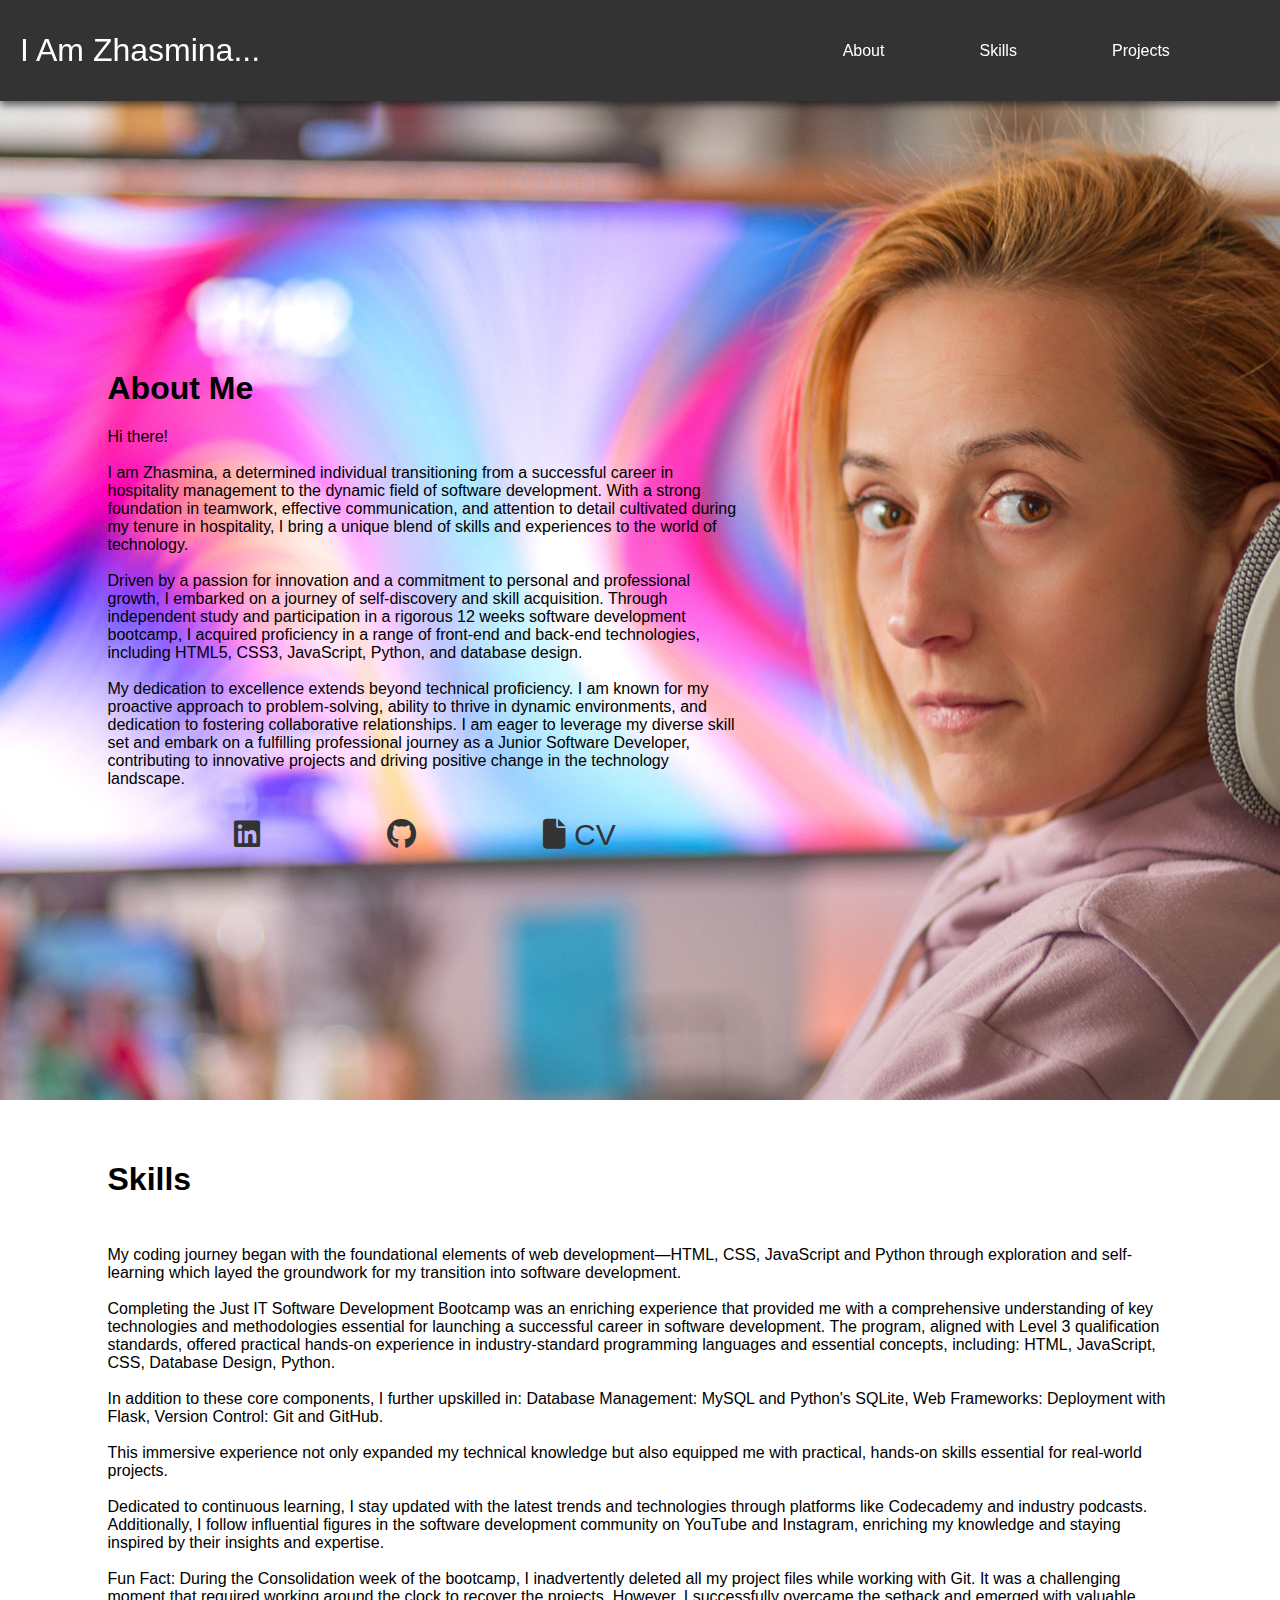
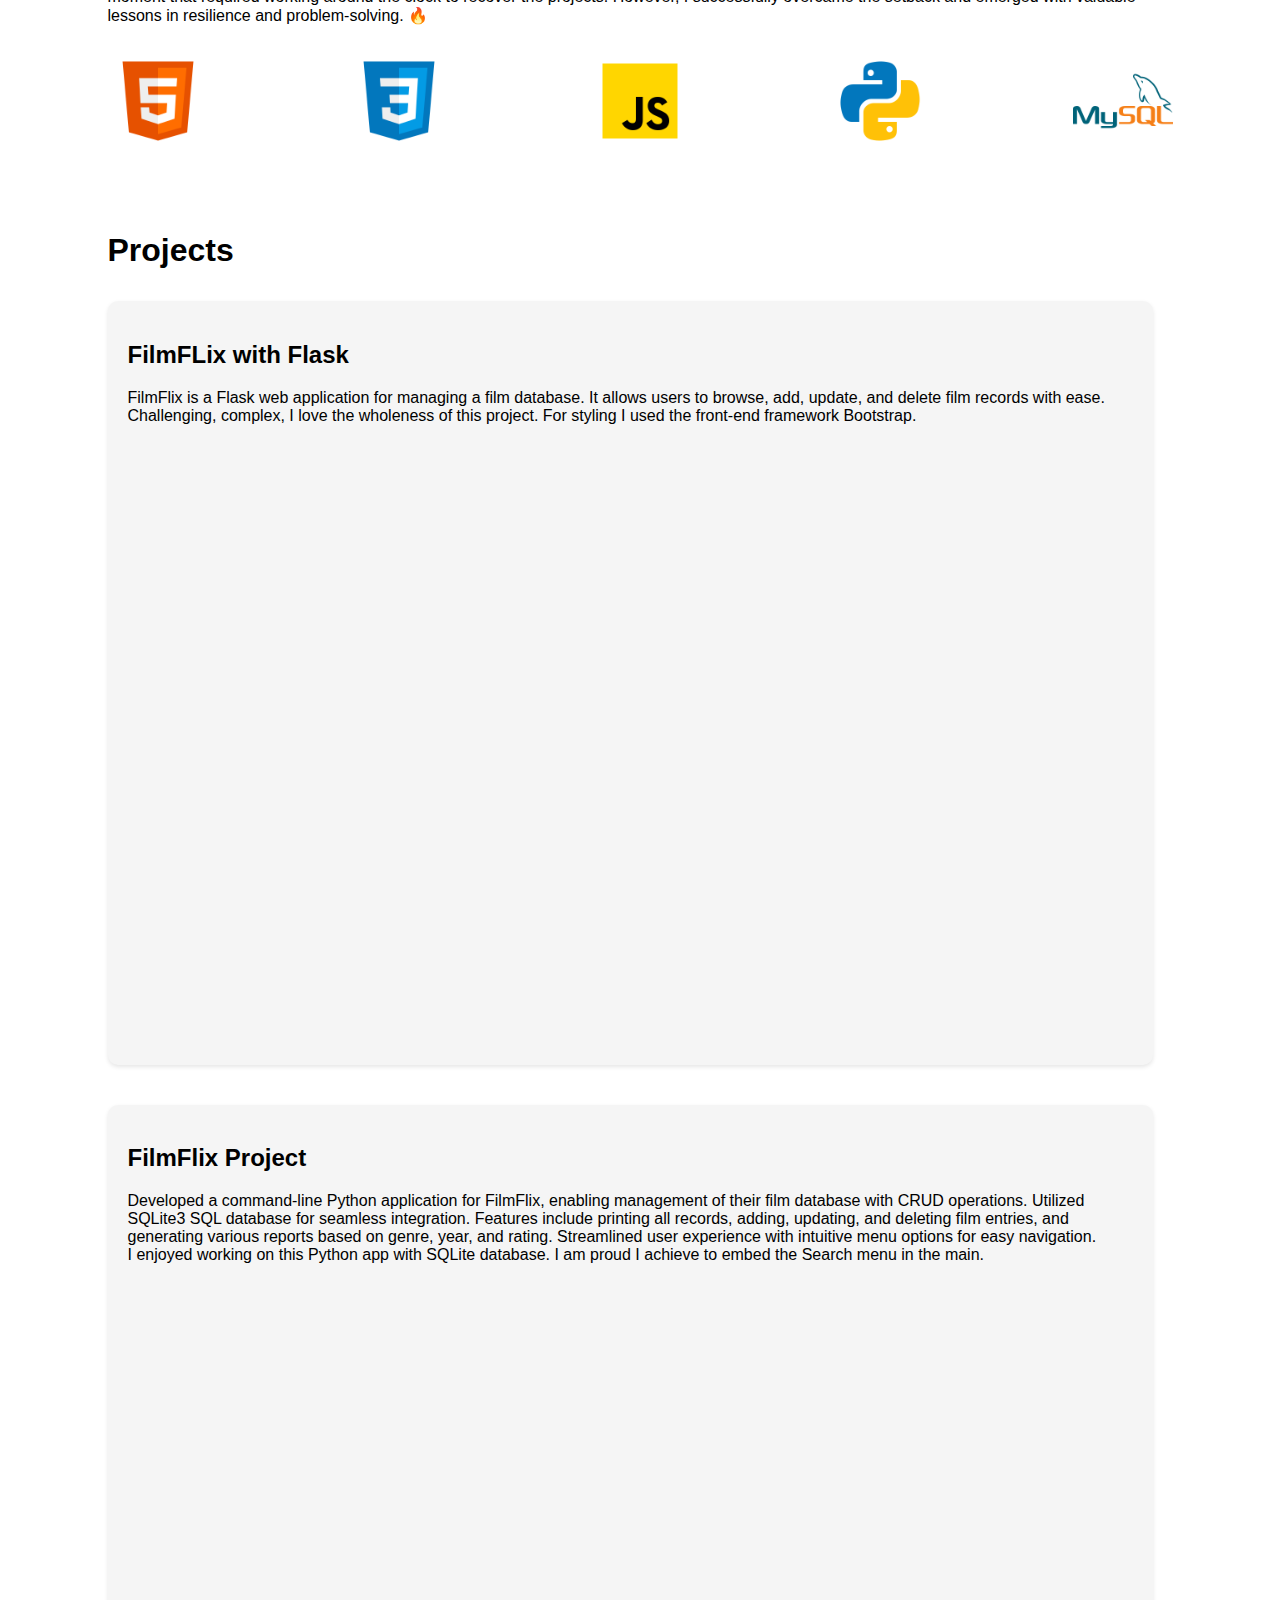
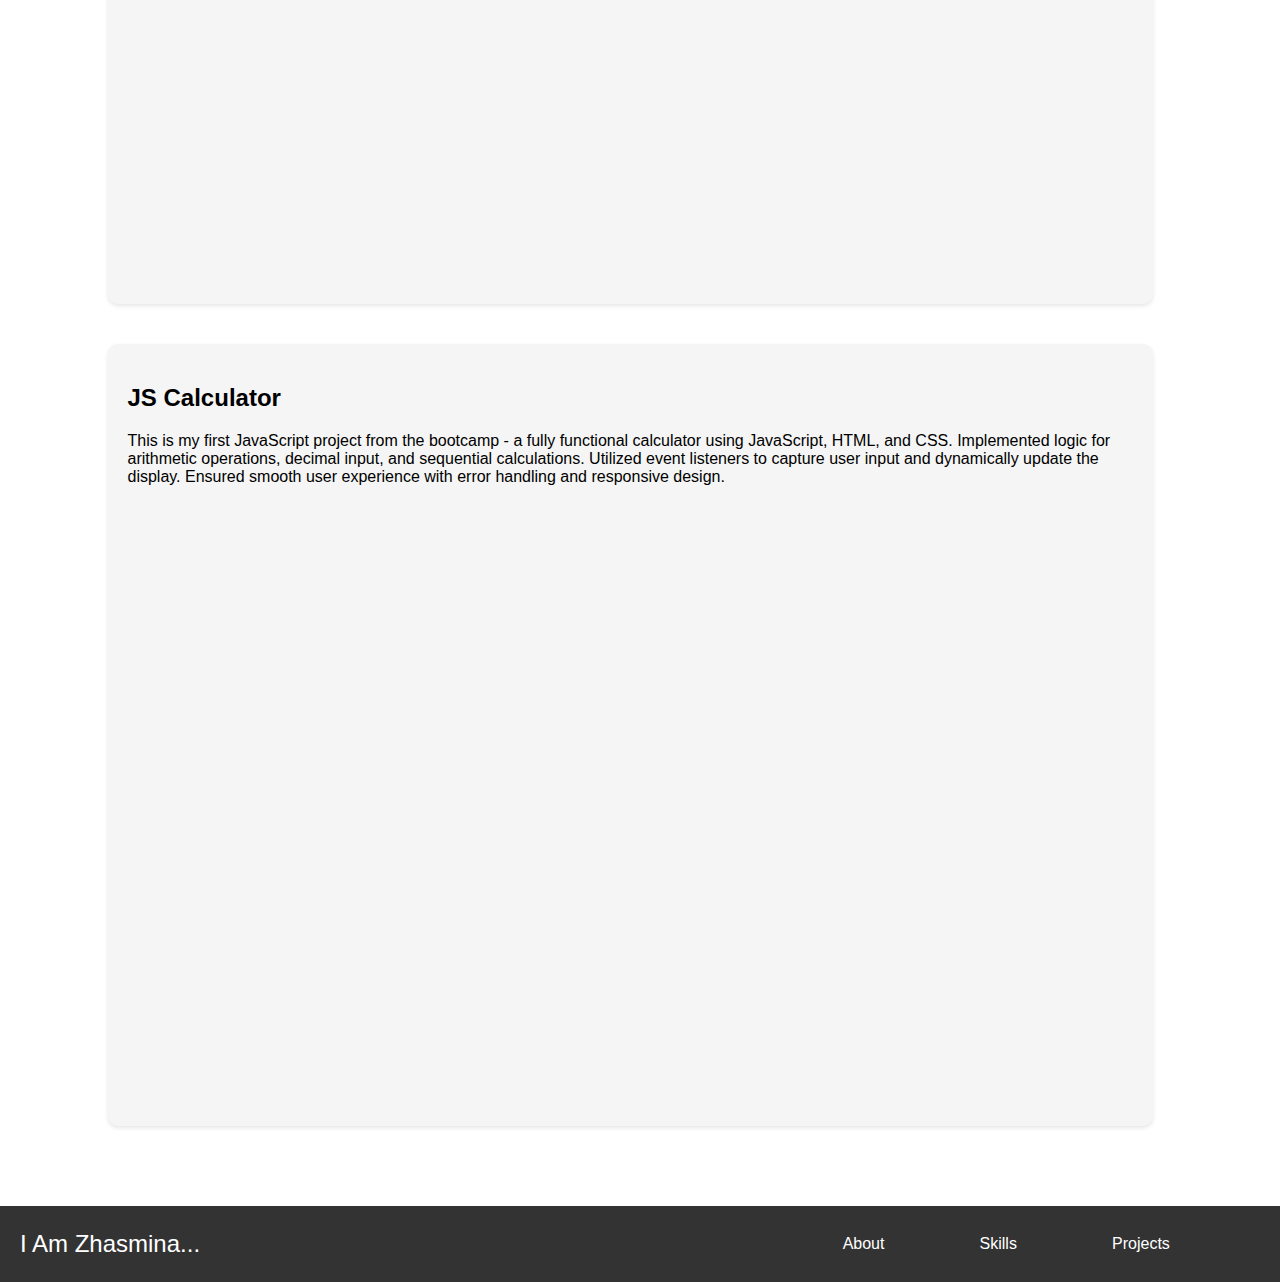
<file: index.html>
<!DOCTYPE html>
<html lang="en">
<head>
    <meta charset="UTF-8">
    <meta name="viewport" content="width=device-width, initial-scale=1.0">
    <title>zhasminangelova</title>
    <link rel="stylesheet" href="style.css">
    <link href="https://fonts.cdnfonts.com/css/dune-rise" rel="stylesheet">
    <link rel="stylesheet" href="https://cdnjs.cloudflare.com/ajax/libs/font-awesome/6.5.2/css/all.min.css">
    <script defer src="script.js"></script>
</head>

<body class="grid-tablet">


  <header>
    <p class="logo">I Am Zhasmina...</p>

    <nav>
        <span><a href="#about">About</a></span>
        <span><a href="#skills">Skills</a></span>
        <span><a href="#projects">Projects</a></span>
    </nav>
  </header>



  <main>
      <div id="about" class="container-about-me">
          <div class="about-content">
              <h1>About Me</h1>
              <p>Hi there! <br><br> I am Zhasmina, a determined individual transitioning from a successful career in hospitality management to the dynamic field of software development. With a strong foundation in teamwork, effective communication, and attention to detail cultivated during my tenure in hospitality, I bring a unique blend of skills and experiences to the world of technology. <br>
                <br>Driven by a passion for innovation and a commitment to personal and professional growth, I embarked on a journey of self-discovery and skill acquisition. Through independent study and participation in a rigorous 12 weeks software development bootcamp, I acquired proficiency in a range of front-end and back-end technologies, including HTML5, CSS3, JavaScript, Python, and database design. <br>
                <br>My dedication to excellence extends beyond technical proficiency. I am known for my proactive approach to problem-solving, ability to thrive in dynamic environments, and dedication to fostering collaborative relationships. I am eager to leverage my diverse skill set and embark on a fulfilling professional journey as a Junior Software Developer, contributing to innovative projects and driving positive change in the technology landscape. <br>
              </p>
              <div class="social-icons">
                  <a href="https://www.linkedin.com/in/zhasmina-angelova/" target="_blank"><i class="fab fa-linkedin"></i></a>
                  <a href="https://github.com/ZhAngelova" target="_blank"><i class="fab fa-github"></i></a>
                  <a href="media/CV Zhasmina Angelova.docx" class="cv"><i class="fas fa-file"></i> CV</a>
              </div>
          </div>
      </div>
      
      <div id="skills" class="container-skills">
          <h1>Skills</h1>
          <p>My coding journey began with the foundational elements of web development—HTML, CSS, JavaScript and Python through exploration and self-learning which layed the groundwork for my transition into software development. <br><br>
            Completing the Just IT Software Development Bootcamp was an enriching experience that provided me with a comprehensive understanding of key technologies and methodologies essential for launching a successful career in software development. The program, aligned with Level 3 qualification standards, offered practical hands-on experience in industry-standard programming languages and essential concepts, including:
            HTML, JavaScript, CSS, Database Design, Python. <br><br>
            In addition to these core components, I further upskilled in:
            Database Management: MySQL and Python's SQLite, Web Frameworks: Deployment with Flask, Version Control: Git and GitHub. <br><br>
            This immersive experience not only expanded my technical knowledge but also equipped me with practical, hands-on skills essential for real-world projects. <br><br>
            Dedicated to continuous learning, I stay updated with the latest trends and technologies through platforms like Codecademy and industry podcasts. Additionally, I follow influential figures in the software development community on YouTube and Instagram, enriching my knowledge and staying inspired by their insights and expertise. <br><br>
            Fun Fact: During the Consolidation week of the bootcamp, I inadvertently deleted all my project files while working with Git. It was a challenging moment that required working around the clock to recover the projects. However, I successfully overcame the setback and emerged with valuable lessons in resilience and problem-solving. 🔥
          </p>

          <div class="skills-icons">
              <img src="media/icons8-html-240.png" alt="html icon">
              <img src="media/icons8-css-240.png" alt="css icon">
              <img src="media/icons8-javascript-240.png" alt="javaScript">
              <img src="media/icons8-python-240.png" alt="python icon">
              <img src="media/icons8-mysql-240.png" alt="mySQL icon">
          </div>
      </div>
      
      <div id="projects" class="container-projects">
          <h1>Projects</h1>

          <div class="project-sections">
            
            <section>
              <div class="project-description">
                <h2>FilmFLix with Flask</h2>
                <p>FilmFlix is a Flask web application for managing a film database. It allows users to browse, add, update, and delete film records with ease. <br> Challenging, complex, I love the wholeness of this project. For styling I used the front-end framework Bootstrap.</p>
              </div>

              <div class="project-iframe">
                <iframe src="https://filmflix-flask-77q1.onrender.com/" width="100%" height=600 frameborder="0"></iframe>
              </div>      
              
              <div class="project-button">
                <a href="https://filmflix-flask-77q1.onrender.com/">View Project</a>
              </div>
            </section>
            
            <section>
              <div class="project-description">
                <h2>FilmFlix Project</h2>
                <p>Developed a command-line Python application for FilmFlix, enabling management of their film database with CRUD operations. Utilized SQLite3 SQL database for seamless integration. Features include printing all records, adding, updating, and deleting film entries, and generating various reports based on genre, year, and rating. Streamlined user experience with intuitive menu options for easy navigation. <br> I enjoyed working on this Python app with SQLite database. I am proud I achieve to embed the Search menu in the main.</p>
              </div>

              <div class="project-iframe">
                <iframe src="https://replit.com/@zhasminaangelov/FilmFlix-Project?embed=true" width="100%" height=600 frameborder="0" scrolling="no"></iframe>
              </div>  
              
              <div class="project-button">
                <a href="https://replit.com/@zhasminaangelov/FilmFlix-Project?embed=true">View Project</a>
              </div>
            </section>
            
            <section>
              <div class="project-description">
                <h2>JS Calculator</h2>
                <p>This is my first JavaScript project from the bootcamp - a fully functional calculator using JavaScript, HTML, and CSS. Implemented logic for arithmetic operations, decimal input, and sequential calculations. Utilized event listeners to capture user input and dynamically update the display. Ensured smooth user experience with error handling and responsive design.</p>
              </div>

              <div class="project-iframe">
                <iframe src="https://zhangelova.github.io/JScalculator/" width="100%" height=600  frameborder="0" scrolling="no"></iframe>
              </div>

              <div class="project-button">
                <a href="https://zhangelova.github.io/JScalculator/">View Project</a>
              </div>      
            </section>

          </div>
      </div>

  </main>


  <footer>
      <p class="footer-logo">I Am Zhasmina...</p>
      <nav class="footer-nav">
          <span><a href="#about">About</a></span>
          <span><a href="#skills">Skills</a></span>
          <span><a href="#projects">Projects</a></span>
      </nav>
  </footer>
    
    
</body>
</html>
</file>
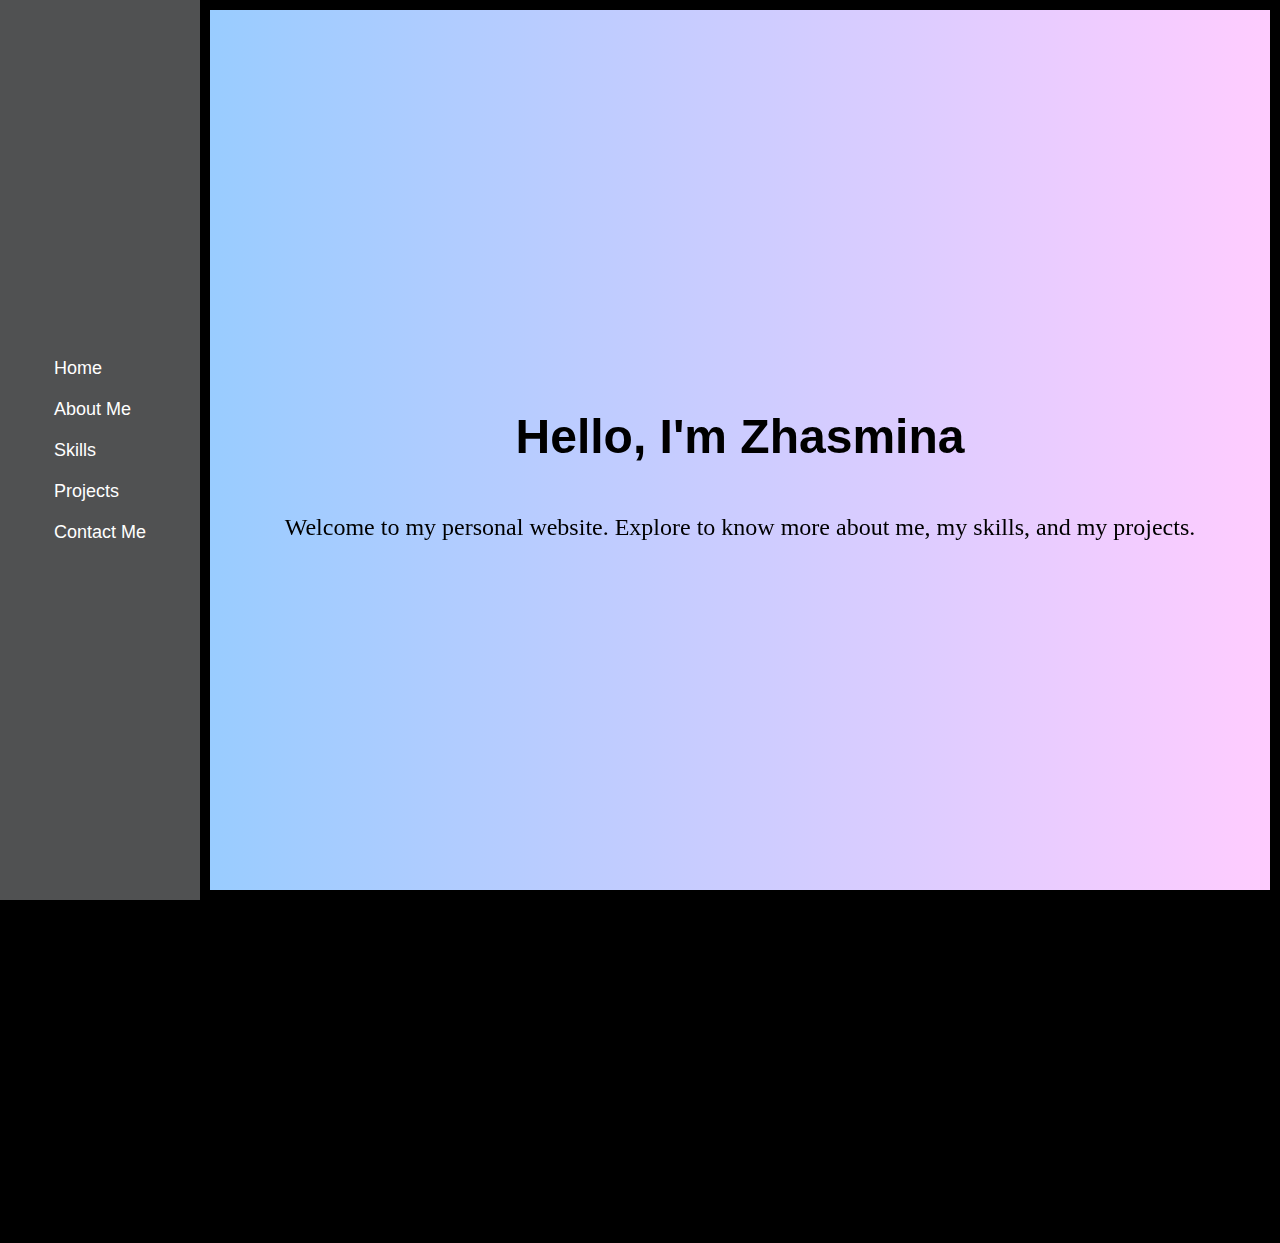
<file: Swiper Portfolio/index.html>
<!DOCTYPE html>
<html lang="en">
<head>
    <meta charset="UTF-8">
    <meta name="viewport" content="width=device-width, initial-scale=1.0">
    <title>Swiper Web Side</title>
    <link rel="stylesheet" href="style1.css">
    <link href="https://fonts.cdnfonts.com/css/dune-rise" rel="stylesheet">
    <link href="https://fonts.googleapis.com/css2?family=Roboto:wght@400;700&display=swap" rel="stylesheet">
    <link rel="stylesheet" href="https://cdnjs.cloudflare.com/ajax/libs/font-awesome/6.5.2/css/all.min.css">
    <link rel="stylesheet" href="https://unpkg.com/swiper/swiper-bundle.min.css">
    <script src="https://unpkg.com/swiper/swiper-bundle.min.js"></script>
    <script defer src="script1.js"></script>
</head>

<body>
    <div class="container">
        <nav>
            <ul>
                <li><a href="#home" class="nav-link" data-index="0">Home</a></li>
                <li><a href="#about" class="nav-link" data-index="1">About Me</a></li>
                <li><a href="#skills" class="nav-link" data-index="2">Skills</a></li>
                <li><a href="#projects" class="nav-link" data-index="3">Projects</a></li>
                <li><a href="#contact" class="nav-link" data-index="4">Contact Me</a></li>
            </ul>
        </nav>

        <div class="swiper-container">
            <div class="swiper-wrapper">
                <!-- home -->
                <div class="swiper-slide" id="home">
                    <h1>Hello, I'm Zhasmina</h1>
                    <p>Welcome to my personal website. Explore to know more about me, my skills, and my projects.</p>
                </div>
                
                <!-- about -->
                <div class="swiper-slide" id="about">
                    <h1>Who am I?</h1>
                    <p>I am, a determined individual transitioning from a successful career in hospitality management to the dynamic field of software development. With a strong foundation in teamwork, effective communication, and attention to detail cultivated during my tenure in hospitality, I bring a unique blend of skills and experiences to the world of technology. <br>
                        <br>Driven by a passion for innovation and a commitment to personal and professional growth, I embarked on a journey of self-discovery and skill acquisition. Through independent study and participation in a rigorous 12 weeks software development bootcamp, I acquired proficiency in a range of front-end and back-end technologies, including HTML5, CSS3, JavaScript, Python, and database design. <br>
                        <br>My dedication to excellence extends beyond technical proficiency. I am known for my proactive approach to problem-solving, ability to thrive in dynamic environments, and dedication to fostering collaborative relationships. I am eager to leverage my diverse skill set and embark on a fulfilling professional journey as a Junior Software Developer, contributing to innovative projects and driving positive change in the technology landscape. <br>
                    </p>   
                </div>
                
                <!-- skills -->
                <div class="swiper-slide" id="skills">
                    <h1>Skills</h1>
                    <p>My coding journey began with the foundational elements of web development—HTML, CSS, JavaScript and Python through exploration and self-learning which layed the groundwork for my transition into software development. <br><br>
                          Completing the Just IT Software Development Bootcamp was an enriching experience that provided me with a comprehensive understanding of key technologies and methodologies essential for launching a successful career in software development. The program, aligned with Level 3 qualification standards, offered practical hands-on experience in industry-standard programming languages and essential concepts, including:
                          HTML, JavaScript, CSS, Database Design, Python. <br><br>
                          In addition to these core components, I further upskilled in:
                          Database Management: MySQL and Python's SQLite, Web Frameworks: Deployment with Flask, Version Control: Git and GitHub. <br><br>
                          This immersive experience not only expanded my technical knowledge but also equipped me with practical, hands-on skills essential for real-world projects. <br><br>
                          Dedicated to continuous learning, I stay updated with the latest trends and technologies through platforms like Codecademy and industry podcasts. Additionally, I follow influential figures in the software development community on YouTube and Instagram, enriching my knowledge and staying inspired by their insights and expertise. <br><br>
                          Fun Fact: During the Consolidation week of the bootcamp, I inadvertently deleted all my project files while working with Git. It was a challenging moment that required working around the clock to recover the projects. However, I successfully overcame the setback and emerged with valuable lessons in resilience and problem-solving. 🔥
                    </p>
              
                    <div class="skills-icons">
                        <img src="media/icons8-html-240.png" alt="html icon">
                        <img src="media/icons8-css-240.png" alt="css icon">
                        <img src="media/icons8-javascript-240.png" alt="javaScript">
                        <img src="media/icons8-python-240.png" alt="python icon">
                        <img src="media/icons8-mysql-240.png" alt="mySQL icon">
                        <img src="media/icons8-java-96.png" alt="java icon">
                    </div>
                </div>
                
                <!-- projects -->
                <div class="swiper-slide" id="projects">
                    <div class="slide-content">
                        <h1>Projects</h1>
                        <div class="project-sections">
                            <!-- project 1 -->
                            <div class="project-description">
                                <h2>FilmFLix with Flask</h2>
                                <p>FilmFlix is a Flask web application for managing a film database. It allows users to browse, add, update, and delete film records with ease. <br> Challenging, complex, I love the wholeness of this project. For styling I used the front-end framework Bootstrap.</p>
                            </div>

                            <!-- <div class="project-button">
                                <a href="https://filmflix-flask-77q1.onrender.com/" target="_blank">View Project</a>
                            </div> -->
                
                            <div class="project-iframe">
                                <iframe src="https://filmflix-flask-77q1.onrender.com/" width="100%" height="600" frameborder="0"></iframe>
                            </div>      
                                
                        
                            <!-- project 2 -->
                            <div class="project-description">
                                <h2>FilmFlix Project</h2>
                                <p>Developed a command-line Python application for FilmFlix, enabling management of their film database with CRUD operations. Utilized SQLite3 SQL database for seamless integration. Features include printing all records, adding, updating, and deleting film entries, and generating various reports based on genre, year, and rating. Streamlined user experience with intuitive menu options for easy navigation. <br> I enjoyed working on this Python app with SQLite database. I am proud I achieved to embed the Search menu in the main.</p>
                            </div>

                            <!-- <div class="project-button">
                                <a href="https://replit.com/@zhasminaangelov/FilmFlix-Project?embed=true" target="_blank">View Project</a>
                            </div> -->
                
                            <div class="project-iframe">
                                <iframe src="https://replit.com/@zhasminaangelov/FilmFlix-Project?embed=true" width="100%" height="600" frameborder="0" ></iframe>
                            </div>  
                                
                                    
                            <!-- project 3 -->
                            <div class="project-description">
                                <h2>JS Calculator</h2>
                                <p>This is my first JavaScript project from the bootcamp - a fully functional calculator using JavaScript, HTML, and CSS. Implemented logic for arithmetic operations, decimal input, and sequential calculations. Utilized event listeners to capture user input and dynamically update the display. Ensured smooth user experience with error handling and responsive design.</p>
                            </div>

                            <!-- <div class="project-button">
                                <a href="https://zhangelova.github.io/JScalculator/" target="_blank">View Project</a>
                            </div> -->
                
                            <div class="project-iframe">
                                <iframe src="https://zhangelova.github.io/JScalculator/" width="100%" height="600"  frameborder="0" ></iframe>
                            </div>
                         
                        </div>
                    </div>        
                </div>
                
                <!-- contacts -->
                <div class="swiper-slide" id="contact">
                    <h1>Contact Me</h1>
                    <div class="social-icons">
                        <a href="https://www.linkedin.com/in/zhasmina-angelova/" target="_blank"><i class="fab fa-linkedin"></i>https://www.linkedin.com/in/zhasmina-angelova/</a>
                        <a href="https://github.com/ZhAngelova" target="_blank"><i class="fab fa-github"></i> https://github.com/ZhAngelova</a>
                        <a href="media/CV Zhasmina Angelova.pdf" target="_blank" class="cv"><i class="fas fa-file"></i>CV</a>
                    </div>
                </div>

            </div>
        </div>
    </div>
</body>
</html>
</file>
<file: style.css>
body {
  margin: 0;
  padding: 0;
  font-size: 16px;
  font-family: 'Arial', sans-serif;
}

main {
  padding-top: 100px; 
}




/* HEADER */
header {
  display: grid;
  grid-template-columns: repeat(12, 1fr);
  gap: 10px;
  background-color: #333;
  color: #fff;
  font-family: 'Dune Rise', sans-serif;
  align-items: center;
  width: 100%;
  position: fixed;
  top: 0;
  z-index: 1000;
  box-shadow: 0 2px 4px rgba(0, 0, 0, 0.9); 
  transition: box-shadow 0.3s ease; 
}

header:hover {
  box-shadow: 0 4px 8px rgba(0, 0, 0, 0.6); 
}

.logo {
  font-size: 2rem;
  grid-column: 1 / 7; 
  margin-left: 20px;
}

nav {
  grid-column: 8 / 13; 
  display: flex;
  justify-content: space-evenly;
  margin-right: 20px;
}

nav span a {
  color: #fff;
  text-decoration: none;
  padding: 5px;
}

nav span a:hover {
  text-decoration: underline;
}


/* ABOUT ME */
.container-about-me {
  display: grid;
  grid-template-columns: repeat(12, 1fr);
  gap: 10px;
  position: relative;
  background-image: url('media/meNow.jpg');
  background-size: cover;
  background-position: center;
  height: 1000px; 
  align-items: center;
  margin-bottom: 20px;
  overflow: hidden;
  /* width: 100%; */
}

.about-content {
  grid-column: 2 / 8; 
  font-size: inherit;
  
}

.social-icons {
  grid-column: 3 / 6; 
  display: flex;
  justify-content: space-evenly;
  margin-top: 30px;
}

.social-icons a {
  color: #333;
  text-decoration: none;
  font-size: 30px; 
}

.social-icons a:last-child {
  margin-right: 0;
}




/* SKILLS */
.container-skills {
  display: grid;
  grid-template-columns: repeat(12, 1fr);
  gap: 10px;
  padding-top: 20px; 
  margin-bottom: 40px;
}

.container-skills h1 {
  grid-column: 2 / 12; 
  
}

.container-skills p {
  grid-column: 2 / 12; 
  font-size: inherit;
}

.skills-icons {
  grid-column: 2 / 12; 
  display: flex;
  justify-content: space-between;
}

.skills-icons img {
  width: 100px; 
  height: auto; 
}



/* PROJECTS */
.container-projects {
  display: grid;
  grid-template-columns: repeat(12, 1fr);
  gap: 10px;
  padding-top: 20px; 
  /* margin-bottom: 40px;  */
  
}

.project-sections {
  grid-column: 2 / 12; 
  
}

.project-sections section {
  flex-basis: calc(33.33% - 20px); 
  margin-right: 20px; 
  margin-bottom: 40px;
  padding: 20px; 
  background-color: #f5f5f5; 
  border-radius: 10px; 
  box-shadow: 0 2px 4px rgba(0, 0, 0, 0.1); 
}

.container-projects h1 {
  grid-column: 2 / 4; 
}



/* FOOTER */
footer {
  display: grid;
  grid-template-columns: repeat(12, 1fr);
  gap: 10px;
  background-color: #333;
  color: #fff;
  font-family: 'Dune Rise', sans-serif;
  align-items: center;
  width: 100%;
  margin-top: 40px;
}

.footer-logo {
  font-size: 1.5rem;
  grid-column: 1 / 7;
  margin-left: 20px;
  color: #fff;
}

.footer-nav {
  grid-column: 8 / 13;
  display: flex;
  justify-content: space-evenly;
  margin-right: 20px;
}


.footer-nav span a {
  color: #fff;
  text-decoration: none;
  padding: 5px;
  
}

.footer-nav span a:hover {
  text-decoration: underline;
}





/* MEDIA QUERIES */

/* Desktop/Laptop */
@media (min-width: 1024px) {
  .project-button {
    display: none;
  }
 
}


/* Tablet */
@media (min-width: 768px) and (max-width: 1023px) {

}



/* Mobile */
@media (max-width: 767px) {
  main {
    padding-top: 70px; 
    /* width: 100%;
    overflow-x: hidden; */
  }

  /* Header */
  header {
    grid-template-columns: 1fr; 
    padding: 10px; 
  }

  .logo {
    font-size: 1.5rem; 
    margin-left: 10px; 
  }
  
   nav {
    display: none; 
    
  }


    /* About Me */
  .container-about-me {
    height: auto; 
    padding: 20px; 
    width: 100%;
    
  }

  .container-about-me {
    height: auto;
    padding: 20px;
    background-position: left center; 
  }

  .about-content {
    grid-column: 1 / -1; 
    font-size: 1rem; 
  }

  .social-icons {
    grid-column: 1 / -1; 
    justify-content: center; 
  }

  .social-icons a {
    padding: 10px;
  }
  
  /* Skills */
  .container-skills {
    grid-template-columns: 1fr; 
    padding: 20px; 
    width: 100%;
    
  }

  .container-skills h1,
  .container-skills p {
    grid-column: 1 / -1; 
  }

  .skills-icons {
    grid-column: 1 / -1; 
    display: flex;
    flex-wrap: wrap; 
    justify-content: center; 
  }

  .skills-icons img {
    width: 80px; 
    margin: 10px; 
  }

/* Projects */

  .project-iframe {
    grid-column: 1 / -1; 
  }

  .project-iframe {
    display: none; 
  }

  .project-button {
    grid-column: 1 / -1; 
    text-align: center; 
  }

  .project-button a {
    display: inline-block;
    background-color: #333;
    color: #fff;
    padding: 10px 20px;
    border-radius: 5px;
    text-decoration: none;
  }



  /* Footer */
  footer {
    grid-template-columns: 1fr; 
    padding: 10px;
  }

  .footer-logo {
    font-size: 1rem; 
    margin-left: 10px; 
  }

  .footer-nav {
    display: none; 
  }

}
</file>
<file: Swiper Portfolio/style1.css>
/* Comprehensive CSS Reset */
* {
    margin: 0;
    padding: 0;
    box-sizing: border-box;
}



html,
body {
    height: 100%;
    overflow: hidden;
    background-color: #000;
    font-family: 'Dune Rise', sans-serif;
    
}

p {
    font-family: 'Times New Roman', Times, serif;  
}

h1, h2 {
    padding: 50px;
}

.container {
    display: flex;
    height: 100vh;
}

nav {
    font-family: 'Dune Rise', sans-serif;
    position: fixed;
    top: 0;
    left: 0;
    width: 200px;
    height: 100%;
    background: #505152;
    color: white;
    display: flex;
    align-items: center;
    justify-content: center;
    flex-direction: column;
    z-index: 10;
}

nav ul {
    list-style: none;
    padding: 0;
}

nav ul li {
    margin: 20px 0;
}

nav ul li a {
    color: white;
    text-decoration: none;
    font-size: 18px;
}

.swiper-container {
    margin-left: 200px;
    width: calc(100% - 200px);
    height: 100%;
    z-index: 5;
    padding: 10px;
    
}

.swiper-slide {
    display: flex;
    flex-direction: column;
    justify-content: flex-start;
    align-items: center;
    text-align: center;
    height: 100%;
    font-size: 1.5em;
    background-color: #000; /* Match body background */
    padding: 30px;
}

.slide-content {
    width: 100%;
    height: 100%;
    overflow-y: auto; 
    
}

/* Different background colors for each section */
#home {
    background: linear-gradient(to right,#99ccff 0%, #ffccff 100%);
    display: flex;
    justify-content: center;
    align-items: center;
    flex-direction: column;

}

#about {
    background: linear-gradient(to right, #ffccff 0%, #c534c5 100%);
    display: flex;
    justify-content: center;
    align-items: center;
    flex-direction: column;
    
}

#skills {
    background: linear-gradient(to right, #c534c5 0%, #9999ff 100%);
}

#projects {
    background: linear-gradient(to right, #9999ff 0%, #66ffff 100%);
}

#contact {
    background: linear-gradient(to right, #66ffff 0%, #99ccff 100%);
}


/* Skills */
.skills-icons img {
    width: 100px; 
    margin: 40px;
}


/* Projects */
.project-sections {
    width: 100%;
}

.project-item {
    display: flex;
    justify-content: space-between;
    align-items: center;
    width: 100%;
    margin-bottom: 30px; /* Add spacing between projects */
}

.project-description {
    margin-bottom: 30px;
}

.project-iframe {
    margin-bottom: 30px;
}

.project-button {
    margin-bottom: 50px; 
}

.project-button a {
    color: white;
    background: #333;
    padding: 10px 20px;
    text-decoration: none;
    border-radius: 5px;
    transition: background 0.3s;
}

/* .project-button a:hover {
    background: #ff7b7b;
} */


/* Contact me */
.social-icons a {
    color: rgb(92, 47, 92);
    font-size: 20px;
    margin: 20px; 
    text-decoration: none;
    display: flex;
    align-items: baseline;
    
}

i {
    font-size: 40px;
    padding-right: 20px;
}


/* Responsive design */

/* Media Queries */
@media (max-width: 1200px) {
    nav {
        width: 150px;
    }

    .swiper-container {
        margin-left: 150px;
        width: calc(100% - 150px);
    }

    nav ul li a {
        font-size: 16px;
    }
}

@media (max-width: 768px) {
    nav {
        width: 120px;
    }

    .swiper-container {
        margin-left: 120px;
        width: calc(100% - 120px);
    }

    nav ul li a {
        font-size: 14px;
    }

    .skills-icons img {
        width: 60px;
        margin: 5px;
    }

    .project-description {
        font-size: 1em;
    }

    .project-iframe iframe {
        height: 300px;
    }
}

@media (max-width: 480px) {
    nav {
        width: 100%;
        height: auto;
        position: relative;
        flex-direction: row;
        justify-content: space-around;
        padding: 10px 0;
    }

    .swiper-container {
        margin-left: 0;
        width: 100%;
    }

    .swiper-slide {
        padding: 10px;
    }

    nav ul {
        display: flex;
        justify-content: space-around;
        width: 100%;
    }

    nav ul li {
        margin: 0;
    }

    nav ul li a {
        font-size: 14px;
    }

    .skills-icons img {
        width: 50px;
        margin: 5px;
    }

    .project-description {
        font-size: 0.8em;
    }

    .project-iframe iframe {
        height: 200px;
    }
}
</file>
